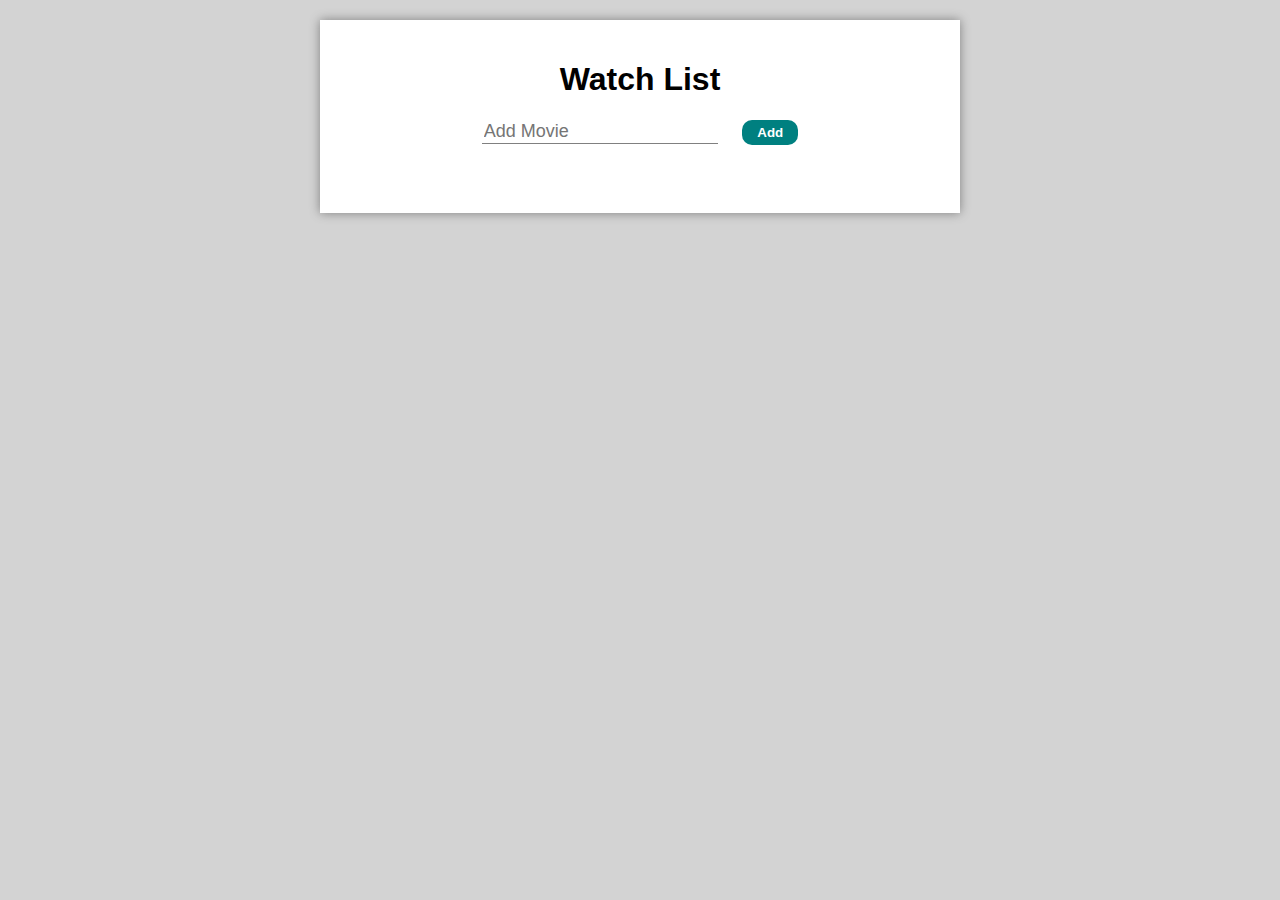
<file: Day_3/js-interactivity/index.html>
<!DOCTYPE html>
<html lang="en">
  <head>
    <meta charset="UTF-8" />
    <meta name="viewport" content="width=device-width, initial-scale=1.0" />
    <title>Movie List</title>
    <link rel="stylesheet" href="index.css" />
  </head>
  <body>
    <main>
      <h1>Watch List</h1>
      <section>
        <form>
          <input placeholder="Add Movie" />
          <button>Add</button>
        </form>
      </section>
      <ul></ul>
      <aside id="message"></aside>
    </main>
    <script src="index.js"></script>
  </body>
</html>
</file>
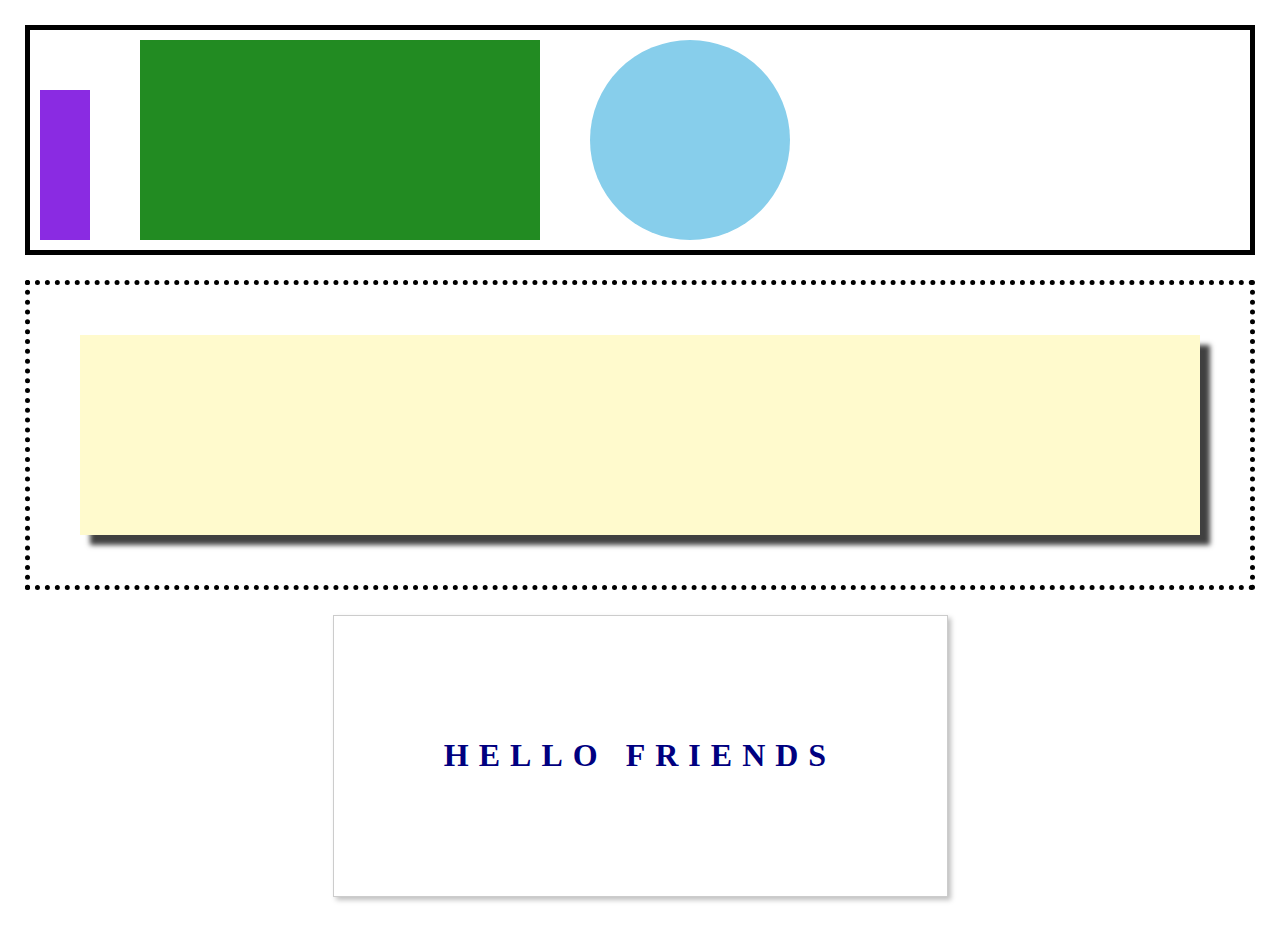
<file: Day_2/html-css-2/drill-2/index.html>
<!DOCTYPE html>
<html>
  <head>
    <title> Drill-2 </title>
    <link rel="stylesheet" href="index.css" />
  </head>
  <body>
<div class="container-one">
<div class="square-one"></div>
<div class="square-two"></div>
<div class="circle-one"></div>
    </div>
<div class="container-two">
<div class="box-shadow"></div>
    </div>
<div class="container-three">
      <h1>HELLO FRIENDS</h1>
    </div>
  </body>
</html>
</file>
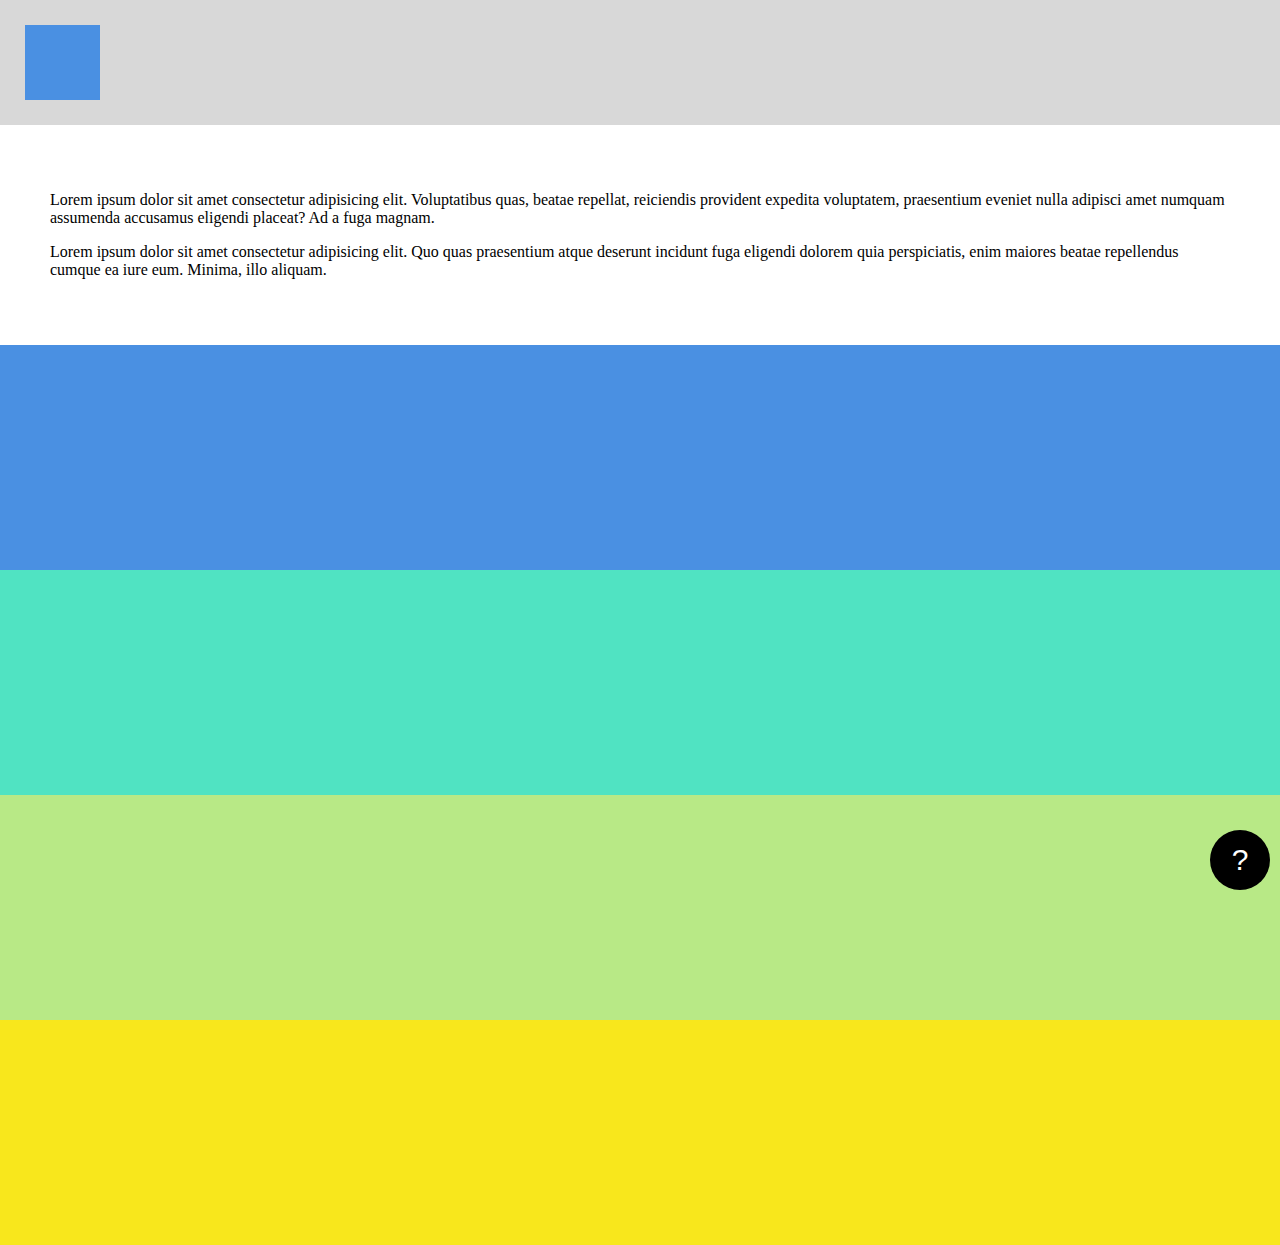
<file: Day_2/html-css-2/drill-3/index.html>
<!DOCTYPE html>
<html>
  <head>
    <title> Drill-3 </title>
    <link rel="stylesheet" href="index.css" />
  </head>

  <body>
    <header>
        <div class="square"></div>
    </header>
<article class="row-big row-2">
        <p>Lorem ipsum dolor sit amet consectetur adipisicing elit. Voluptatibus quas, beatae repellat, reiciendis provident expedita voluptatem, praesentium eveniet nulla adipisci amet numquam assumenda accusamus eligendi placeat? Ad a fuga magnam.</p>
        
      <p>Lorem ipsum dolor sit amet consectetur adipisicing elit. Quo quas praesentium atque deserunt incidunt fuga eligendi dolorem quia perspiciatis, enim maiores beatae repellendus cumque ea iure eum. Minima, illo aliquam.</p>
    </article>
<div class="stripe stripe-1"></div>
<div class="stripe stripe-2"></div>
<div class="stripe stripe-3"></div>
<div class="stripe stripe-4"></div>
<div class="question-container">
      <button>?</button>
    </div>
  </body>
</html>
</file>
<file: Day_3/js-interactivity/index.css>
* {
    box-sizing: border-box;
}

body {
    margin: 0;
    padding: 0;
    display: flex;
    align-items: center;
    justify-content: center;
    background: lightgray;
    font-family: sans-serif;
}

main {
    margin-top: 20px;
    min-width: 50vw;
    display: flex;
    flex-direction: column;
    justify-content: center;
    align-items: center;
    background: white;
    padding: 20px;
    box-shadow: 0px 0px 10px gray;
}

input {
    border: none;
    border-bottom: 1px solid gray;
    font-size: 18px;
}

ul {
    font-size: 24px;
    width: 100%;
}

li {
    cursor: pointer;
}
  
.checked {
    color: gray;
    text-decoration: line-through;
}
  
.hide {
    visibility: hidden;
}

button {
    border: none;
    border-radius: 10px;
    padding: 5px 15px;
    font-weight: bold;
    background: teal;
    color: white;
    margin-left: 20px;
    vertical-align: middle;
}
</file>
<file: Day_2/html-css-2/drill-2/index.css>
body {
    margin: 0;
    padding: 25px;
  }
  .container-one {
    border: 5px solid black;
    padding: 10px;
    display: flex;
    align-items: flex-end;
    box-sizing: border-box;
  }
  .square-one {
    height: 150px;
    width: 50px;
    background-color: blueviolet;
  }
  .square-two {
    height: 200px;
    width: 400px;
    background-color: forestgreen;
    margin: 0 50px;
  }
  .circle-one {
    height: 200px;
    width: 200px;
    border-radius: 50%;
    background-color: skyblue;
  }
  .container-two {
    border: 5px dotted black;
    padding: 50px;
    margin-top: 25px; 
    box-sizing: border-box;
  }
  .box-shadow {
    width: 100%;
    height: 200px;
    background-color: lemonchiffon;
    box-shadow: 10px 10px 5px 0px rgba(0,0,0,0.75);
  }
  .container-three {
    width: 50%;
    border: 1px solid #ccc;
    background-color: white;
    padding: 100px;
    box-sizing: border-box ;
    margin: 25px auto; 
    box-shadow: 3px 3px 5px 0px rgba(0,0,0,0.25);
  }
  .container-three h1 {
    width: 100%;
    text-align: center;
    color: navy;
    letter-spacing: 10px;
  }
</file>
<file: Day_2/html-css-2/drill-3/index.css>
body, html {
    margin: 0;
    padding: 0;
  }
  article {
    padding: 50px;
  }
  header {
    background-color: #D8D8D8;
    padding: 25px;
    box-sizing: border-box;
  }
  .square {
    width: 75px;
    height: 75px;
    background-color: #4A90E2;
  }
  .stripe {
    height: 25vh;
  }
  .stripe-1 {
    background-color: #4A90E2;
  }
  .stripe-2 {
    background-color: #50E3C2;
  }
  .stripe-3 {
    background-color: #B8E986;
  }
  .stripe-4 {
    background-color: #F8E71C;
  }
  .question-container {
    position: fixed;
    right: 10px;
    bottom: 10px;
  }
  .question-container button {
    height: 60px;
    width: 60px;
    background-color: black;
    color: white;
    border: none;
    border-radius: 50%;
    font-size: 30px;
  }
</file>
